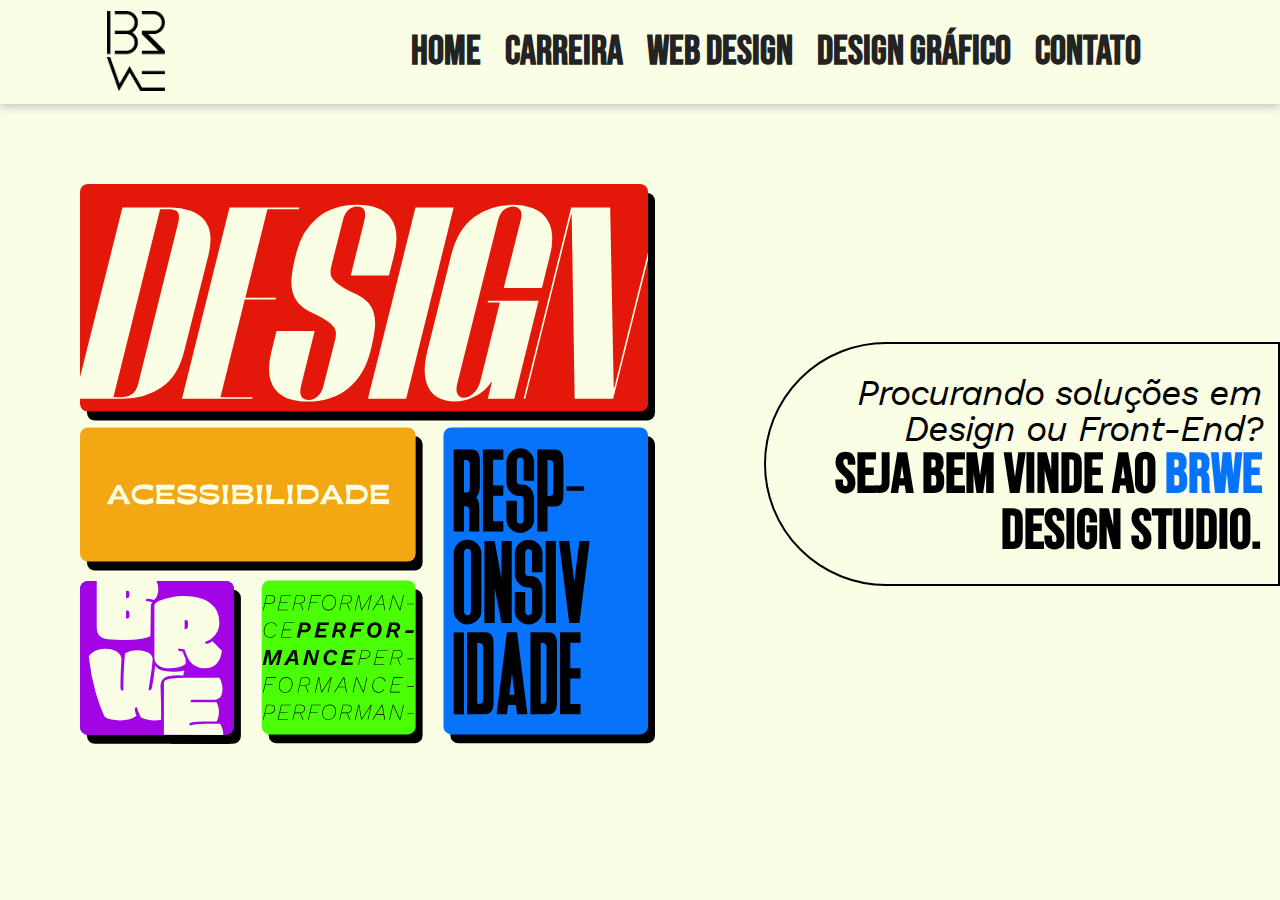
<file: index.html>
<!DOCTYPE html>
    <html lang="pt-br">
        <head>
            <meta charset="utf-8">
            <meta http-equiv="X-UA-Compatible" content="IE=edge">
            <meta name="viewport" content="width=device-width, initial-scale=1.0">
            <link rel="stylesheet" href="./styles/style.css">
            <link rel="stylesheet" href="./reset.css">
            <title>BRWE Design Studio</title>
        </head>
        <body>
            <!-- * Navbar refatorada! -->
            <nav class="pai navbar">
                <a href="index.html"><img id="logo__principal" class="logo" src="src/imgs/logo-standart.png" alt="Logo da BRWE, com retas e semi-círculos formando as letras B, R, W e E."></a>
                <ul class="pai lista__menu">
                    <li><a class="texto-corrido item__menu" href="#main">Home</a></li>
                    <li><a class="texto-corrido item__menu" href="#">Carreira</a></li>
                    <li><a class="texto-corrido item__menu" href="#">Web Design</a></li>
                    <li><a class="texto-corrido item__menu" href="#">Design Gráfico</a></li>
                    <li><a class="texto-corrido item__menu" href="#contato">Contato</a></li>
                </ul>
            </nav>
            
            <header> <!-- //TODO: Alterar o tamanho do #main__content.pai -->
                <div id="main__content" class="pai">
                    <img src="./src/imgs/main_banner.svg" alt="Grid com banners retângulos com as palavras 'Design',
                    'Acessibilidade', 'Responsividade', 'Performance' e 'BRWE', dentro dos mesmos.">
                     
                    <!-- //TODO: Lidar melhor com o formato da div -->
                    <div id="main__box">
                        <div id="main__inner_box" class="pai">
                            <h1 class="subtitulo">Procurando soluções em</br>Design ou Front-End?</h1>
                            <h2 class="texto-corrido">Seja bem vinde ao <strong>BRWE</strong> Design Studio.</h2>
                        </div>
                    </div>
                </div>
            </header>
            <!-- <article>
                <img src="./src/imgs/Mockup_Section.jpg" alt="Fotografia de uma rua, com prédios vermelhos de fundo, 
                sobreposta com o texto 'O que é a 'Bi-ár-uí'? A BRWE é uma empresa de web design onde o conceito 
                chave é entregar materiais inovadores assimilando ideais de acessibilidade e inclusão criando uma 
                internet para todes. – XXXX XXXX, fundador da BRWE.'">
            </article>
            <section id="section__institucional" class="pai">
                <div id="section__institucional_texto">
                    <h1 id="missao" class="titulo">Missão</h1>
                    <p class="texto-corrido">Apresentar medidas práticas e incisivas de inclusão, ainda assim consideração as noções estéticas 
                    presentes nas tendências atuais do Web Design. Com isso, levar acessibilidade para a internet, 
                    aplicando, de fato, o conceito de internet para todes.</p>
                    <h1 id="valores" class="titulo">Valores</h1>
                    <p class="texto-corrido">- Abertura para o novo e o “diferente”: Toda consideração é válida, pois aprender com as 
                    diferenças é o que nos torna seres humanos. Além disso, nossos 3 pilares consistem em: 
                    Aceitabilidade, acessibilidade e performance.</p>
                </div>
                <img src="./src/imgs/banner-softwares.gif" alt="Gif com banners de diferentes softwares de 
                criação animados com uma marca d'agua no canto inferior direito escrito 'jitter.video'">
            </section>
            <section id="section__projetos" class="pai">
                <div id="section__projetos_tags">
                    <img src="./src/imgs/tag_dg.svg" alt="Estrela verde de 7 pontas arredondadas com 'Design Gráfico' dentro">
                    <img src="./src/imgs/tag_motion.svg" alt="Triângulo azul de pontas arredondadas escrito 'Motion' dentro">
                    <img src="./src/imgs/tag_ui.svg" alt="Triângulo roxo de pontas arredondadas escrito 'UI UX' dentro"> 
                    <img src="./src/imgs/tag_web.svg" alt="Estrela vermelha de 7 pontas arredondadas com 'Web Design' dentro">
                </div> 
                
                 Painel do clique às tags de áreas de estudo

                <div id="section__projetos_banners" class="pai">
                    <h1 class="titulo">Projeto em Destaque</h1>
                    <h2 class="subtitulo">Identidade Visual - Ateliê Dom de Criar</h2>
                    <img src="./src/imgs/banner_atelie.jpg" alt="Banner de fundo laranja com a logo do ateliê Dom 
                    de Criar o sobrepondo. A logo consiste numa ilustração de uma máquina de costura marrom, com 
                    três flores ao redor, e o nome do negócio em vermelho."></a>
                    <span class="subtitulo-normal"><a href="https://www.behance.net/" target="_blank" rel="noopener noreferrer">
                    Clique aqui para acessar o projeto</a></span>
                </div>
                <div id="projeto_motion">
                    <h1>Projeto em Destaque</h1>
                    <h2>Identidade Visual - Ateliê Dom de Criar</h2>
                    <img src="./" alt="">
                </div>
                <div id="projeto_uiux">
                    <h1>Projeto em Destaque</h1>
                    <h2>Identidade Visual - Ateliê Dom de Criar</h2>
                    <img src="./" alt="">
                </div>
                <div id="projeto_webdesign">
                    <h1>Projeto em Destaque</h1>
                    <h2>Identidade Visual - Ateliê Dom de Criar</h2>
                    <img src="./" alt=""> 
                </div> 
            </section>
            <section id="section__links_externos" class="pai">
                <h1 class="titulo">Links Externos</h1>
                <div id="section__links" class="pai">
                    <a href="https://br.linkedin.com" target="_blank" rel="noopener noreferrer"><img 
                    src="./src/imgs/logo-linkedin.svg" alt="Logo da rede social Linkedin"></a>
                    <a href="https://github.com" target="_blank" rel="noopener noreferrer"><img 
                    src="./src/imgs/logo-github.svg" alt="Logo da plataforma GitHub"></a>
                    <a href="https://linktr.ee" target="_blank" rel="noopener noreferrer"><img 
                    src="./src/imgs/logo-linktree.svg" alt="Logo da rede social Linktree"></a>
                    <a href="https://www.behance.net/" target="_blank" rel="noopener noreferrer"><img 
                    src="./src/imgs/logo-behance.svg" alt="Logo da plataforma Behance"></a> 
                </div>
            </section>
            <footer class="pai texto-corrido">
                <p>© BRWE Design Studio, 2023.</p>
            </footer> -->
        </body>
    </html>
</file>
<file: styles/style.css>
@charset "UTF-8";
/* Variáveis e Métodos */
@import url("https://fonts.googleapis.com/css2?family=Bebas+Neue&display=swap");
@font-face {
  font-family: "modak-regular";
  src: url("../src/fonts/modak/modak-regular-webfont.woff2") format("woff2"), url("../src/fonts/modak/modak-regular-webfont.woff") format("woff");
  font-weight: normal;
  font-style: normal;
}
@font-face {
  font-family: "worksans-italic";
  src: url("../src/fonts/worksans/worksans-italic-variablefont_wght-webfont.woff2") format("woff2"), url("../src/fonts/worksans/worksans-italic-variablefont_wght-webfont.woff") format("woff");
  font-weight: normal;
  font-style: normal;
}
@font-face {
  font-family: "worksans-regular";
  src: url("../src/fonts/worksans/worksans-variablefont_wght-webfont.woff2") format("woff2"), url("../src/fonts/worksans/worksans-variablefont_wght-webfont.woff") format("woff");
  font-weight: normal;
  font-style: normal;
}
/* Classes Base */
.pai {
  display: flex;
}

.titulo {
  font-family: "modak-regular";
  font-weight: 100;
}

.subtitulo {
  font-family: "worksans-italic";
}

.subtitulo-normal {
  font-family: "worksans-regular";
}

.texto-corrido {
  font-family: "Bebas Neue", sans-serif;
}

/* HTML */
body {
  background: #F9FEE5;
  height: 100vh;
  overflow-x: hidden;
}

nav {
  box-shadow: 0 2px 10px #bdbdbd;
  justify-content: space-around;
  align-items: center;
}
nav .logo {
  height: 5em;
}
nav .lista__menu {
  align-items: center;
  gap: 1.5em;
  padding: 2em;
}
nav .lista__menu .item__menu {
  color: #232323;
  font-size: 2.5rem;
  text-transform: uppercase;
  text-decoration: none;
  font-weight: bold;
}
nav .lista__menu .item__menu:hover {
  color: #0673FA;
  border-bottom: 3px solid #232323;
}
nav .menu {
  display: none;
  cursor: pointer;
}

@media (max-width: 1000px) {
  nav {
    flex-direction: column;
    align-items: center;
    padding: 1em 0 !important;
  }
  nav .logo {
    height: 5em;
  }
  nav .lista__menu {
    padding: 1.5em 0 1em 0;
    flex-wrap: wrap;
  }
  nav .lista__menu .item__menu {
    font-size: 1.85rem;
  }
  nav .lista__menu .item__menu:hover {
    border: 0;
  }
  nav .menu {
    display: none;
  }
}
@media (max-width: 600px) {
  nav {
    flex-direction: row;
    flex-wrap: wrap;
  }
  nav .lista__menu {
    order: 2;
    display: inline-block;
    padding: 1em 2em;
    margin-top: 2em;
    width: 100%;
    background-color: #232323;
  }
  nav .lista__menu .item__menu {
    color: white;
    display: inline-block;
    height: 1.25em;
    letter-spacing: 1px;
  }
  nav .menu {
    display: block;
    width: 2.5em;
  }
}
header {
  height: 45em;
}
header #main__content {
  padding: 5em;
  align-items: center;
}
header #main__content img {
  height: 35em;
  width: auto;
}
header #main__content #main__box {
  height: 15em;
  width: 40%;
  border: 2px solid #000;
  border-radius: 10em 0 0 10em;
  text-align: end;
  position: absolute;
  right: 0;
}
header #main__content #main__box #main__inner_box {
  flex-direction: column;
  padding: 2em 1em 2em 0;
}
header #main__content #main__box #main__inner_box h1 {
  font-weight: lighter;
  font-size: 36px;
  letter-spacing: -1px;
  margin: 0px;
}
header #main__content #main__box #main__inner_box h2 {
  font-size: 3.5em;
  margin: 0px;
}
header #main__content #main__box #main__inner_box h2 strong {
  color: #0673FA;
}

article {
  width: 100%;
}

#section__institucional {
  height: 655px;
  justify-content: center;
  align-items: center;
  gap: 95px;
}
#section__institucional #section__institucional_texto {
  width: 560px;
  height: 510px;
  position: relative;
  top: 30px;
  left: 30px;
}
#section__institucional #section__institucional_texto h1 {
  font-size: 50px;
  font-weight: 100;
  margin: 0px;
}
#section__institucional #section__institucional_texto p {
  font-size: 42px;
  margin: 0px;
}
#section__institucional #section__institucional_texto #valores {
  margin-top: 12px;
}
#section__institucional img {
  width: 600px;
  height: 511px;
}

#section__projetos {
  flex-direction: column;
  align-items: center;
}
#section__projetos #section__projetos_tags {
  margin-bottom: 64px;
}
#section__projetos #section__projetos_tags img {
  width: 150px;
  height: 150px;
}
#section__projetos #section__projetos_banners {
  width: 955px;
  height: 676px;
  flex-direction: column;
  align-items: center;
  border: 2px #3ab509 solid;
  border-radius: 24px;
}
#section__projetos #section__projetos_banners h1 {
  font-size: 64px;
  margin-bottom: 0;
  color: #3ab509;
}
#section__projetos #section__projetos_banners h2 {
  font-size: 42px;
  margin: 8px 0 40px 0;
  letter-spacing: -1px;
  font-weight: lighter;
}
#section__projetos #section__projetos_banners img {
  width: 70%;
  height: 70%;
  border-radius: 16px;
  margin-bottom: 18px;
}
#section__projetos #section__projetos_banners span {
  background-color: #3ab509;
  text-align: center;
  width: 440px;
  height: 48px;
  font-size: 21px;
  border-radius: 6px;
  margin-bottom: 36px;
}
#section__projetos #section__projetos_banners span a {
  text-decoration: none;
  color: #FFF;
  line-height: 36px;
}

#section__links_externos {
  height: 284px;
  align-items: center;
  justify-content: center;
  flex-direction: column;
}
#section__links_externos h1 {
  font-size: 57px;
  font-weight: 100;
  margin: 0 0 16px 0;
}
#section__links_externos #section__links {
  gap: 32px;
}

footer {
  height: 80px;
  background-color: #0673FA;
  align-items: center;
  justify-content: center;
}
footer p {
  color: white;
  font-size: 57px;
  margin: 0px;
}

/* HTML */
article img {
  width: 100%;
}/*# sourceMappingURL=style.css.map */
</file>
